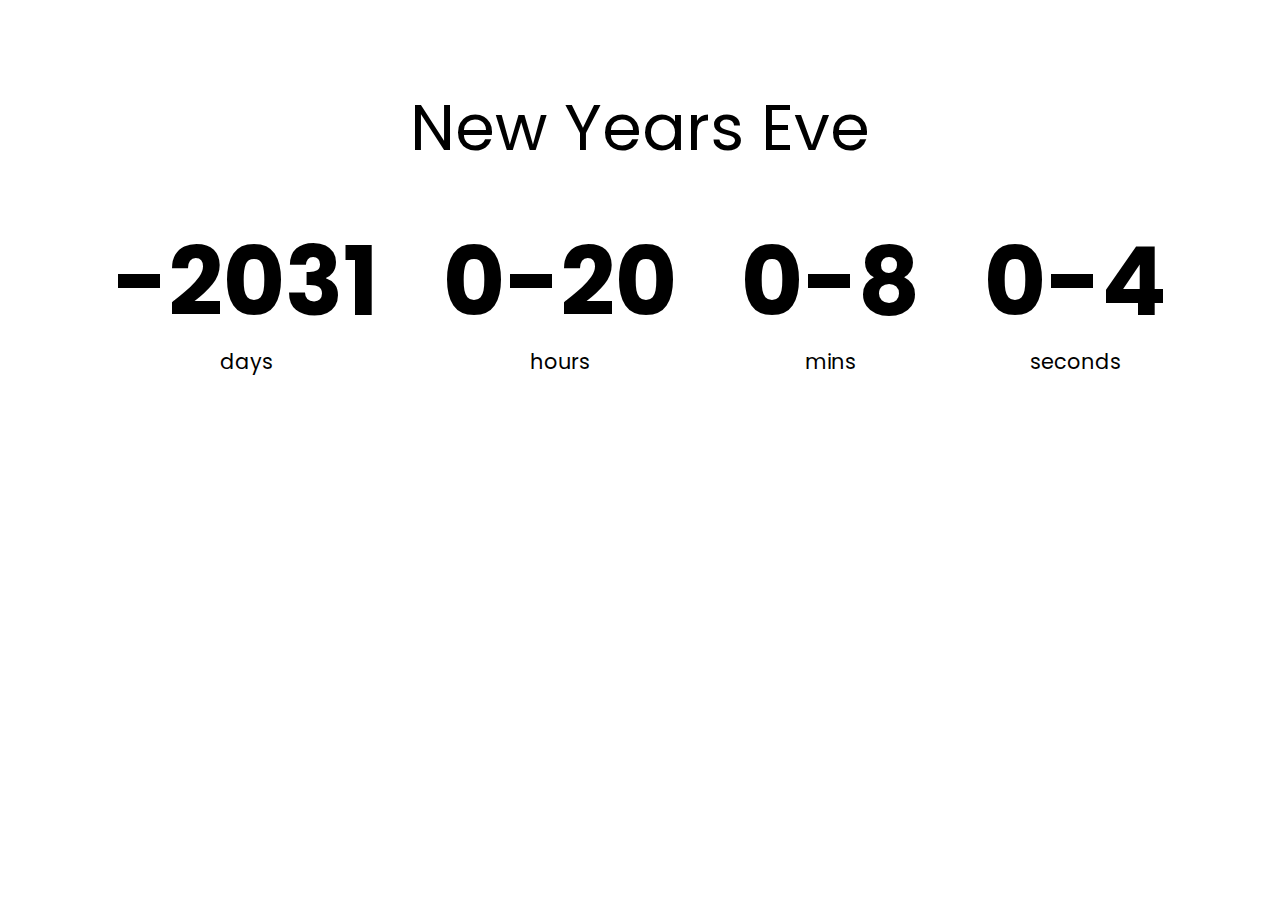
<file: index.html>
<!DOCTYPE html>
<html lang="en">
    <head>
        <meta charset="UTF-8" />
        <meta name="viewport" content="width=device-width, initial-scale=1.0" />
        <title>Countdown Timer</title>
        <link rel="stylesheet" href="style.css" />
        <script src="script.js" defer></script>
    </head>
    <body>
        <h1>New Years Eve</h1>

        <div class="countdown-container">
            <div class="countdown-el days-c">
                <p class="big-text" id="days">0</p>
                <span>days</span>
            </div>

            <div class="countdown-el hours-c">
                <p class="big-text" id="hours">0</p>
                <span>hours</span>
            </div>
            <div class="countdown-el mins-c">
                <p class="big-text" id="mins">0</p>
                <span>mins</span>
            </div>
            <div class="countdown-el seconds-c">
                <p class="big-text" id="seconds">0</p>
                <span>seconds</span>
            </div>

        </div>
    </body>
</html>
</file>
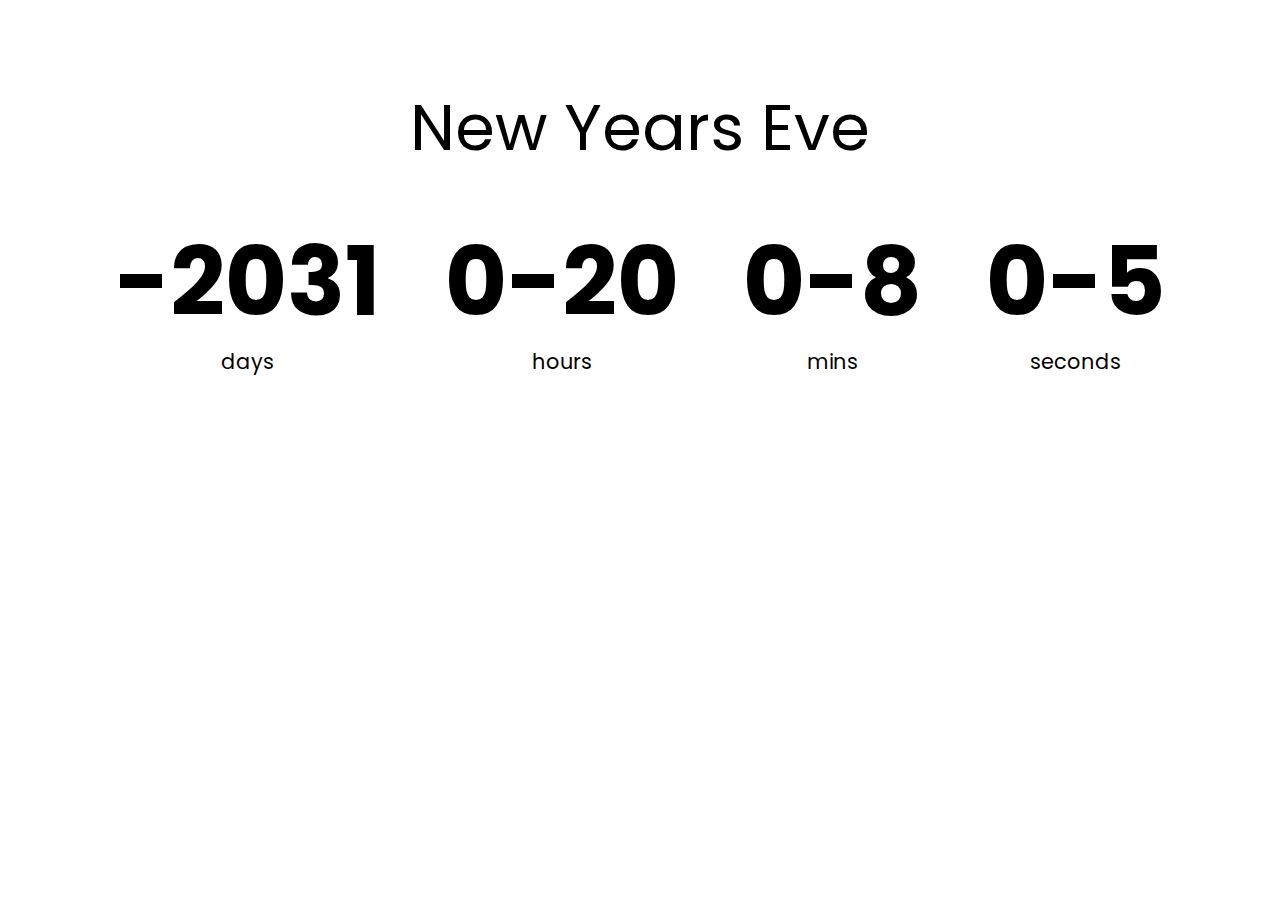
<file: CountDown Timer.html>
<!DOCTYPE html>
<html lang="en">
    <head>
        <meta charset="UTF-8" />
        <meta name="viewport" content="width=device-width, initial-scale=1.0" />
        <title>Countdown Timer</title>
        <link rel="stylesheet" href="style.css" />
        <script src="script.js" defer></script>
    </head>
    <body>
        <h1>New Years Eve</h1>

        <div class="countdown-container">
            <div class="countdown-el days-c">
                <p class="big-text" id="days">0</p>
                <span>days</span>
            </div>

            <div class="countdown-el hours-c">
                <p class="big-text" id="hours">0</p>
                <span>hours</span>
            </div>
            <div class="countdown-el mins-c">
                <p class="big-text" id="mins">0</p>
                <span>mins</span>
            </div>
            <div class="countdown-el seconds-c">
                <p class="big-text" id="seconds">0</p>
                <span>seconds</span>
            </div>

        </div>
    </body>
</html>
</file>
<file: style.css>
@import url("https://fonts.googleapis.com/css2?family=Poppins:wght@200;400;600&display=swap");

* {
    box-sizing: border-box;
}

body {
    background-image: url("https://images.unsplash.com/photo-1507617819282-1c1d659895e3?ixlib=rb-1.2.1&ixid=eyJhcHBfaWQiOjEyMDd9&auto=format&fit=crop&w=1350&q=80");
    background-size: cover;
    background-position: center center;
    display: flex;
    flex-direction: column;
    align-items: center;
    min-height: 100vh;
    font-family: "Poppins", sans-serif;
    margin: 0;
}

h1 {
    font-weight: normal;
    font-size: 4rem;
    margin-top: 5rem;
}

.countdown-container{
    display: flex;
    flex-wrap: wrap;
    justify-content: center;
}

.big-text{
    font-weight: bold;
    font-size: 6rem;
    line-height: 1;
    margin: 1rem 2rem;
}

.countdown-el{
    text-align: center;
}

.countdown-el span{
    font-size: 1.3rem;
}
</file>
